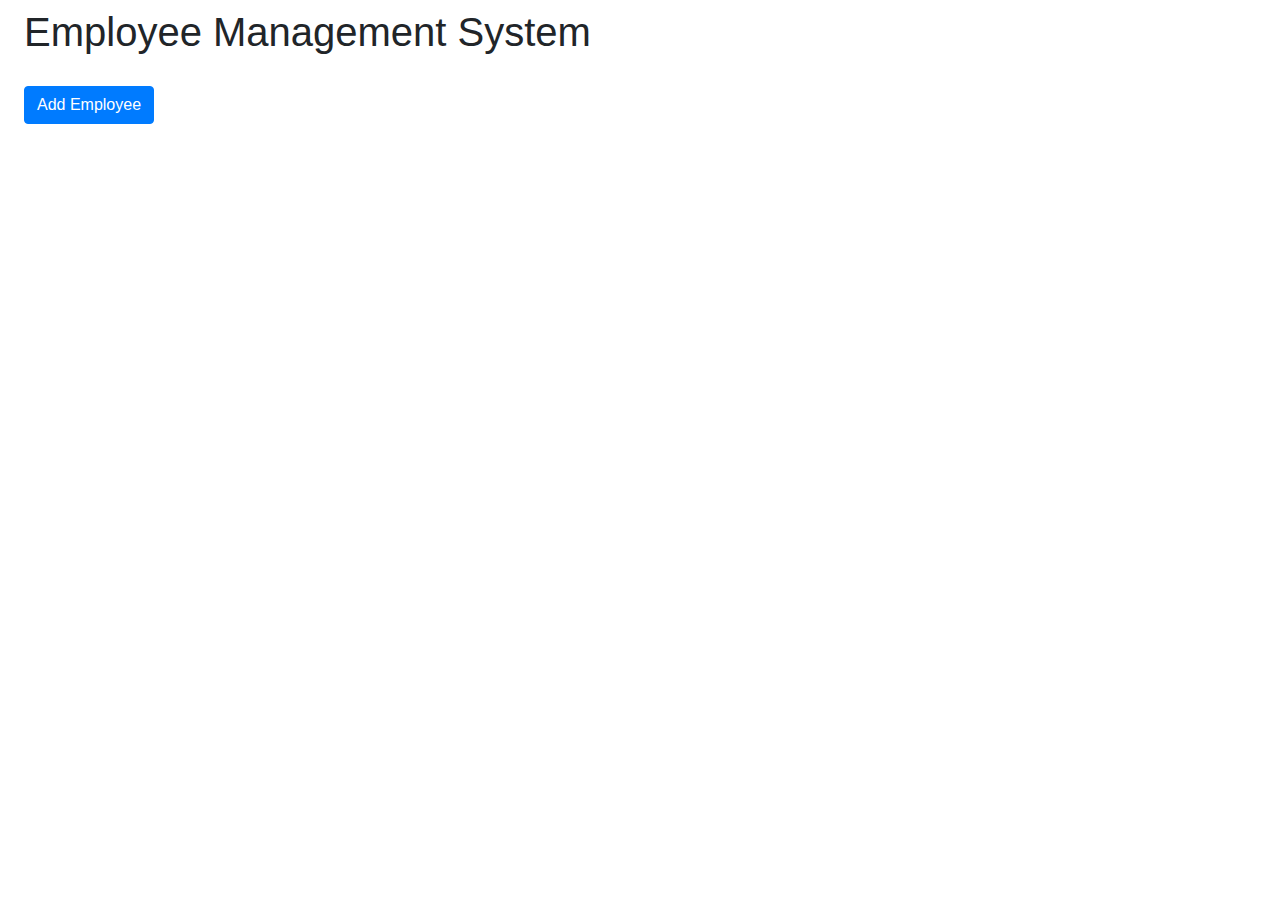
<file: index.html>
<!DOCTYPE html>
<html lang="en">
  <head>
    <meta charset="UTF-8" />
    <meta http-equiv="X-UA-Compatible" content="IE=edge" />
    <meta name="viewport" content="width=device-width, initial-scale=1.0" />
    <title>Assignment 6</title>
    <script src="js/main.js" defer></script>
    <link
      rel="stylesheet"
      href="https://stackpath.bootstrapcdn.com/bootstrap/4.3.1/css/bootstrap.min.css"
      integrity="sha384-ggOyR0iXCbMQv3Xipma34MD+dH/1fQ784/j6cY/iJTQUOhcWr7x9JvoRxT2MZw1T"
      crossorigin="anonymous"
    />
    <link rel="stylesheet" href="css/styles.css" />
  </head>
  <body class="mt-2 ml-4">
    <h1>Employee Management System</h1>
    <button id="btnAddEmployee" class="btn btn-primary">Add Employee</button>
    <br /><br />
    <output id="loginDetails"></output>
  </body>
</html>
</file>
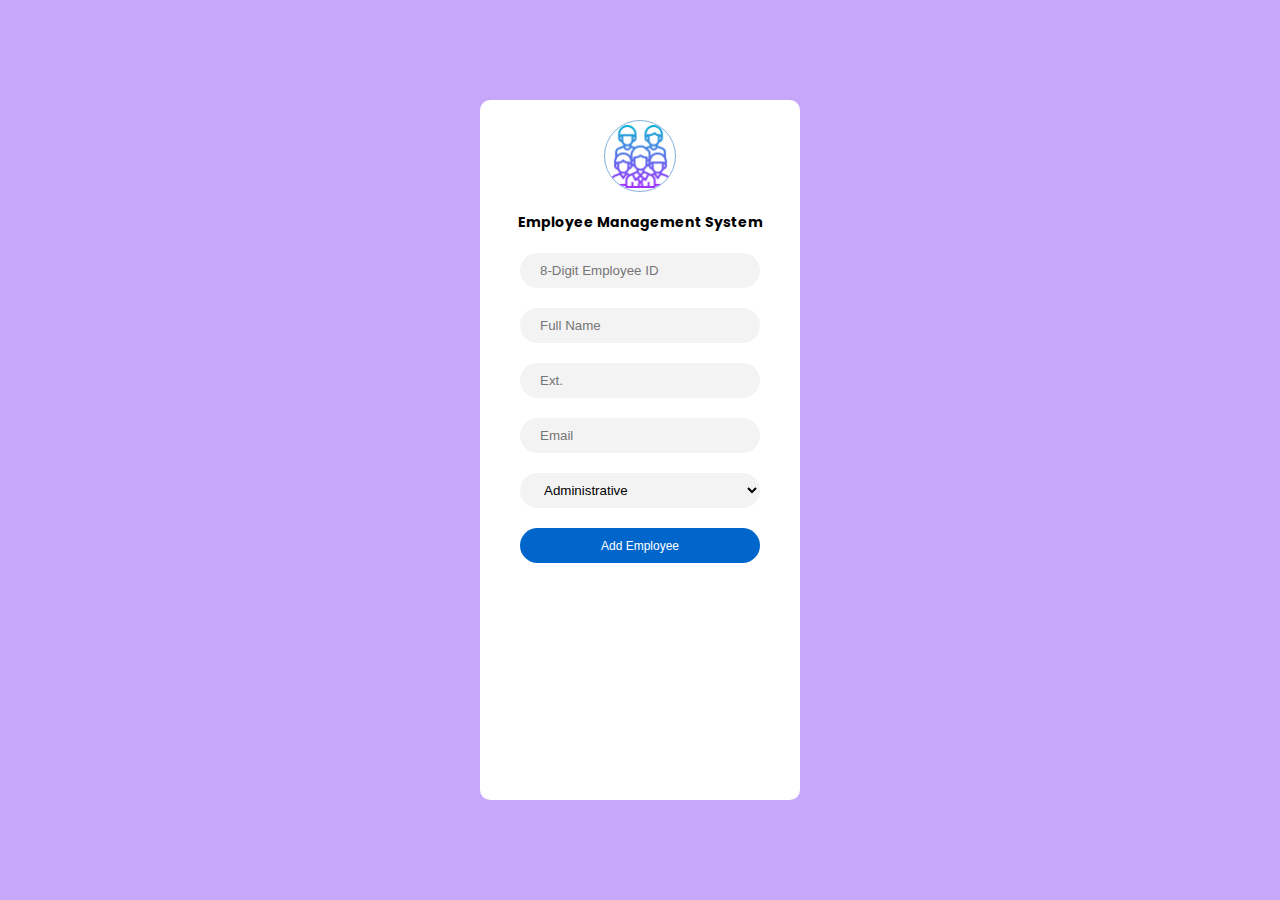
<file: add-employee.html>
<!DOCTYPE html>
<html lang="en">
  <head>
    <meta charset="UTF-8" />
    <meta http-equiv="X-UA-Compatible" content="IE=edge" />
    <meta name="viewport" content="width=device-width, initial-scale=1.0" />
    <title>Assignment 5</title>
    <script src="js/add-employee.js" defer></script>
    <link rel="stylesheet" type="text/css" href="/css/main.css" />
  </head>
  <body class="mt-2 ml-4">
    <div class="container">
      <div class="main">
        <div class="image">
          <span><img src="asset/human-resources.png" /></span>
        </div>

        <div class="heading">
          <h3>Employee Management System</h3>
        </div>

        <form id="empForm">
          <div class="input-text">
            <input
              type="text"
              placeholder="8-Digit Employee ID"
              require="required"
              id="id"
              maxlength="8"
            />
          </div>

          <div class="input-text">
            <input
              type="text"
              placeholder="Full Name"
              require="required"
              id="fname"
            />
          </div>
          <div class="input-text">
            <input
              type="text"
              placeholder="Ext."
              require="required"
              id="ext"
              maxlength="4"
            />
          </div>
          <div class="input-text">
            <input type="email" placeholder="Email" id="email" />
          </div>

          <div class="input-text">
            <select type="text" id="department">
              <option>Administrative</option>
              <option>Engineering</option>
              <option>Executive</option>
              <option>Marketing</option>
              <option>Quality Assurance</option>
              <option>Sales</option>
            </select>
          </div>
        </form>
        <div class="button">
          <button class="next-btn" id="submit">Add Employee</button>
        </div>
        <output class="output-text" id="output"></output>
      </div>
    </div>
  </body>
</html>
</file>
<file: css/styles.css>
h1 {margin-bottom: 30px;}
label {font-weight: bold;}
input, select {margin-bottom: 10px;}
form {width: 100%; background: #ededed; padding: 20px; border: 3px solid coral}
</file>
<file: css/main.css>
@import url("https://fonts.googleapis.com/css2?family=Poppins:wght@200&display=swap");
* {
  margin: 0;
  padding: 0;
}

.container {
  min-height: 100vh;
  background-color: #c7a7fa;
  display: flex;
  justify-content: center;
  align-items: center;
}

.main {
  height: 700px;
  width: 320px;
  background-color: #fff;
  border-radius: 10px;
  padding: 20px;
  box-sizing: border-box;
  cursor: pointer;
  font-family: "Poppins", sans-serif;
}

.image {
  display: flex;
  justify-content: center;
  align-items: center;
}
.image span {
  height: 70px;
  width: 70px;
  border: 1px solid #86b0da;
  display: flex;
  justify-content: center;
  align-items: center;
  border-radius: 50%;
  overflow: hidden;
}
.image span img {
  width: 90%;
  object-fit: cover;
}

.heading {
  display: flex;
  justify-content: center;
  align-items: center;
  flex-direction: column;
  margin-top: 20px;
}

.heading h3 {
  font-size: 14px;
}

.input-text {
  position: relative;
  display: flex;
  justify-content: center;
  align-items: center;
  margin-top: 20px;
  padding: 0 20px;
}

input[type="text"] {
  height: 35px;
  width: 100%;
  border-radius: 20px;
  padding: 0 20px;
  border: none;
  outline: 0;
  background-color: #f3f3f3;
}

input[type="email"] {
  height: 35px;
  width: 100%;
  border-radius: 20px;
  padding: 0 20px;
  border: none;
  outline: 0;
  background-color: #f3f3f3;
}

select[type="text"] {
  height: 35px;
  width: 100%;
  border-radius: 20px;
  padding: 0 20px;
  border: none;
  outline: 0;
  background-color: #f3f3f3;
}

.button {
  display: flex;
  justify-content: center;
  align-items: center;
  margin-top: 20px;
  padding: 0 20px;
  gap: 10px;
}

.button button {
  height: 35px;
  width: 100%;
  border-radius: 20px;

  border: none;
  outline: 0;
  background-color: #0166cc;
  color: #fff;
  font-size: 12px;
  cursor: pointer;
}

.output-text {
  position: relative;
  display: flex;

  margin-top: 20px;
  font-size: 1em;
  font-weight: bolder;
}
</file>
